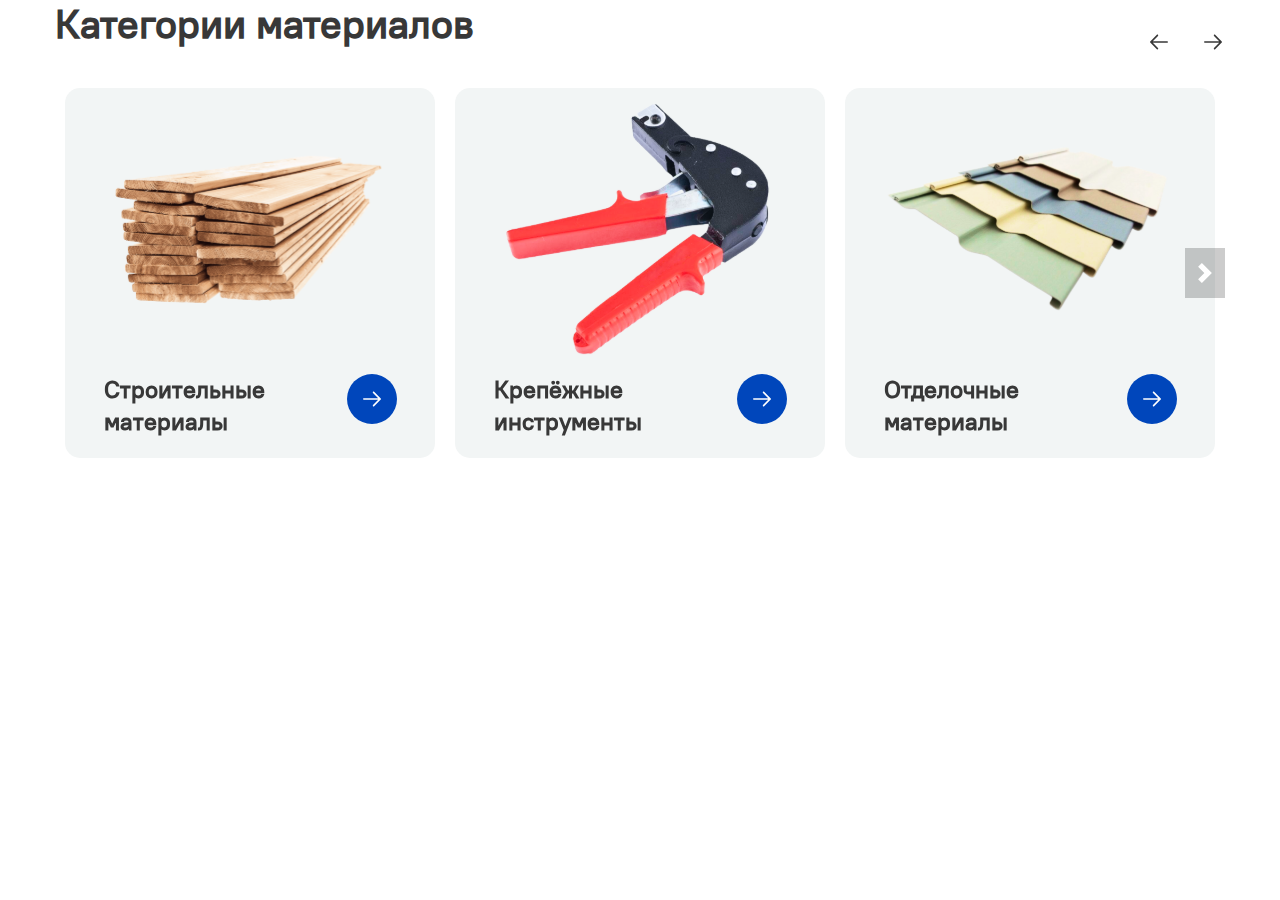
<file: index.html>
<!doctype html>
<html lang="ru">

<head>
    <meta charset="utf-8">
    <meta name="viewport" content="width=device-width, initial-scale=1">
    <title>ItcSlider - Example 02</title>
    <link href="itc-slider.css" rel="stylesheet">
    <script src="itc-slider.js" defer></script>
    <link rel="stylesheet" href="style.css">
    <link rel="stylesheet" href="style_2.css">
</head>

<body>
    <div class="container">
        <div class="first_block_materials">
            <div class="main_category_text">
                Категории материалов
            </div>
            <div class="arrows">
                <div class="left_arrow">
                    <img src="./Img/Arrow_Left.svg" alt="">
                </div>
                <div class="right_arrow">
                    <img src="./Img/Arrow__Right.svg" alt="">
                </div>
            </div>
        </div>
        <div class="itc-slider" data-slider="itc-slider" data-loop="false" data-autoplay="false">
            <div class="itc-slider-wrapper">
                <div class="itc-slider-items">
                    <div class="itc-slider-item">
                        <div>
                            <div class="main_block ">
                                <div class="up_block">
                                    <img class="cat_img" src="./Img/materials.svg" alt="materials">
                                </div>
                                <div class="down_block">
                                    <div class="left_block main_block_text">
                                        <div class="cat_text">
                                            Строительные материалы
                                        </div>
                                    </div>
                                    <div class="right_block"></div>
                                </div>
                            </div>
                        </div>
                    </div>
                    <div class="itc-slider-item">
                        <div class="main_block ">
                            <div class="up_block">
                                <img class="cat_img" src="./Img/tools.svg" alt="tools">
                            </div>
                            <div class="down_block">
                                <div class="left_block">
                                    <div class="cat_text">
                                        Крепёжные инструменты
                                    </div>
                                </div>
                                <div class="right_block"></div>
                            </div>
                        </div>
                    </div>
                    <div class="itc-slider-item">
                        <div class="main_block ">
                            <div class="up_block">
                                <img class="cat_img" src="./Img/finish.svg" alt="finish">
                            </div>
                            <div class="down_block">
                                <div class="left_block main_block_text">
                                    <div class="cat_text">
                                        Отделочные материалы
                                    </div>
                                </div>
                                <div class="right_block"></div>
                            </div>
                        </div>
                    </div>
                    <div class="itc-slider-item">
                        <div class="main_block ">
                            <div class="up_block">
                                <img class="cat_img" src="./Img/materials.svg" alt="materials">
                            </div>
                            <div class="down_block">
                                <div class="left_block">
                                    <div class="cat_text">
                                        Строительные материалы
                                    </div>
                                </div>
                                <div class="right_block"></div>
                            </div>
                        </div>
                    </div>
                    <div class="itc-slider-item">
                        <div class="main_block ">
                            <div class="up_block">
                                <img class="cat_img" src="./Img/tools.svg" alt="tools">
                            </div>
                            <div class="down_block">
                                <div class="left_block main_block_text">
                                    <div class="cat_text">
                                        Крепёжные инструменты
                                    </div>
                                </div>
                                <div class="right_block"></div>
                            </div>
                        </div>
                    </div>
                </div>
            </div>
            <button class="itc-slider-btn itc-slider-btn-prev"></button>
            <button class="itc-slider-btn itc-slider-btn-next"></button>
        </div>
    </div>
</body>

</html>
</file>
<file: itc-slider.css>
/**
 * ItcSlider
 * @version 1.0.1
 * @author https://github.com/itchief
 * @copyright Alexander Maltsev 2020 - 2023
 * @license MIT (https://github.com/itchief/ui-components/blob/master/LICENSE)
 * @tutorial https://itchief.ru/javascript/slider
 */

.itc-slider {
  position: relative;
}

.itc-slider-wrapper {
  overflow: hidden;
  background-color: #eee;
}

.itc-slider-items {
  display: flex;
  transition: transform 0.5s ease;
  will-change: transform;
}

.itc-slider-transition-none {
  transition: none;
}

.itc-slider-item {
  flex: 0 0 100%;
  max-width: 100%;
  user-select: none;
  will-change: transform;
}

/* кнопки влево и вправо */
.itc-slider-btn {
  position: absolute;
  top: 50%;
  display: flex;
  justify-content: center;
  align-items: center;
  width: 40px;
  height: 50px;
  color: #fff;
  text-align: center;
  background: rgb(0 0 0 / 20%);
  border: none;
  transform: translateY(-50%);
  cursor: pointer;
}

.itc-slider-btn-hide {
  display: none;
}

.itc-slider-btn-prev {
  left: 0;
}

.itc-slider-btn-next {
  right: 0;
}

.itc-slider-btn:hover,
.itc-slider-btn:focus {
  color: #fff;
  text-decoration: none;
  background: rgb(0 0 0 / 30%);
  outline: 0;
}

.itc-slider-btn::before {
  content: "";
  display: inline-block;
  width: 20px;
  height: 20px;
  background: transparent no-repeat center center;
  background-size: 100% 100%;
}

.itc-slider-btn-prev::before {
  background-image: url("data:image/svg+xml;charset=utf8,%3Csvg xmlns='http://www.w3.org/2000/svg' fill='%23fff' viewBox='0 0 8 8'%3E%3Cpath d='M5.25 0l-4 4 4 4 1.5-1.5-2.5-2.5 2.5-2.5-1.5-1.5z'/%3E%3C/svg%3E");
}

.itc-slider-btn-next::before {
  background-image: url("data:image/svg+xml;charset=utf8,%3Csvg xmlns='http://www.w3.org/2000/svg' fill='%23fff' viewBox='0 0 8 8'%3E%3Cpath d='M2.75 0l-1.5 1.5 2.5 2.5-2.5 2.5 1.5 1.5 4-4-4-4z'/%3E%3C/svg%3E");
}

/* индикаторы */
.itc-slider-indicators {
  position: absolute;
  right: 0;
  bottom: 0;
  left: 0;
  z-index: 15;
  display: flex;
  justify-content: center;
  margin: 0 15%;
  padding-left: 0;
  list-style: none;
}

.itc-slider-indicator {
  flex: 0 1 auto;
  box-sizing: content-box;
  width: 30px;
  height: 5px;
  margin-right: 3px;
  margin-left: 3px;
  text-indent: -999px;
  background-color: rgb(255 255 255 / 50%);
  background-clip: padding-box;
  border-top: 15px solid transparent;
  border-bottom: 15px solid transparent;
  cursor: pointer;
}

.itc-slider-indicator-active {
  background-color: rgb(255 255 255 / 90%);
}
</file>
<file: style.css>
* {
    margin: 0;
    padding: 0;
    text-decoration: none;
}

@font-face {
    font-family: 'PTRootUIWebBold';
    src: url('./fonts/PT-Root-UI/pt-root-ui_bold.woff2') format('woff2'), url('./fonts/PT-Root-UI/pt-root-ui_bold.woff') format('woff');
    font-weight: bold;
    font-style: normal;
}

@font-face {
    font-family: 'PTRootUIWebMedium';
    src: url('./fonts/PT-Root-UI/pt-root-ui_medium.woff2') format('woff2'), url('./fonts/PT-Root-UI/pt-root-ui_medium.woff') format('woff');
    font-weight: medium;
    font-style: normal;
}

@font-face {
    font-family: 'PTRootUIWebRegular';
    src: url('./fonts/PT-Root-UI/pt-root-ui_regular.woff2') format('woff2'), url('./fonts/PT-Root-UI/pt-root-ui_regular.woff') format('woff');
    font-weight: regular;
    font-style: normal;
}

.consult_box {
    width: 570px;
    height: 736px;
    display: flex;
    justify-content: center;
    align-items: center;
    flex-wrap: wrap;
}

.block_1 {
    padding-top: 50px;
    width: 430px;
    height: 144px;
    color: var(--1, #383838);
    font-family: "PTRootUIWebBold";
    font-size: 64px;
    font-style: normal;
    font-weight: 700;
    line-height: 72px;
}

.block_2 {
    text-align: start;
    padding-left: 20px;
    color: var(--7, #0046BB);
    font-family: "PTRootUIWebRegular";
    font-size: 16px;
    font-style: normal;
    font-weight: 400;
    line-height: 24px;
    border-radius: 30px;
    border: 1px solid var(--7, #0046BB);
    background: var(--4, #FFF);
    display: flex;
    justify-content: center;
    align-items: center;
    width: 410px;
    height: 54px;
}

.block_3 {
    text-align: start;
    padding-left: 20px;
    width: 410px;
    height: 54px;
    color: var(--7, #0046BB);
    font-family: "PTRootUIWebRegular";
    font-size: 16px;
    font-style: normal;
    font-weight: 400;
    line-height: 24px;
    border-radius: 30px;
    border: 1px solid var(--7, #0046BB);
    background: var(--4, #FFF);
    display: flex;
    justify-content: center;
    align-items: center;
    margin-top: 20px;
}

.block_4 {
    padding-left: 20px;
    width: 430px;
    height: 150px;
    border-radius: 30px;
    color: var(--7, #0046BB);
    font-family: "PTRootUIWebRegular";
    font-size: 16px;
    font-style: normal;
    font-weight: 400;
    line-height: 24px;
    border: 1px solid var(--7, #0046BB);
    background: var(--4, #FFF);
    display: flex;
    justify-content: center;
    align-items: center;
    margin-top: 20px;
}

.block_5 {
    width: 430px;
    height: 54px;
    border-radius: 30px;
    font-family: "PTRootUIWebRegular";
    background: var(--7, #0046BB);
    display: flex;
    justify-content: center;
    align-items: center;
    margin-top: 20px;
}

.block_6 {
    width: 430px;
    height: 40px;
    color: var(--1, #383838);
    font-family: "PTRootUIWebRegular";
    font-size: 14px;
    font-style: normal;
    font-weight: 400;
    line-height: 20px;
}

.block_6_ {
    color: var(--1, #383838);
    font-family: "PTRootUIWebRegular";
    font-size: 14px;
    font-style: normal;
    font-weight: 400;
    line-height: 20px;
    text-decoration-line: underline;
}

.txt_decor_5 {
    color: var(--4, #FFF);
    font-family: "PTRootUIWebRegular";
    font-size: 16px;
    font-style: normal;
    font-weight: 500;
    line-height: 24px;
}

.center {
    padding-left: calc(50% - 960px);
    padding-right: calc(50% - 960px);
}

.body {
    background-color: #FFF;
}

.input {
    text-align: center;
    color: var(--7, #0046BB);
    font-family: "PTRootUIWebRegular";
    font-size: 16px;
    font-style: normal;
    font-weight: 400;
    line-height: 24px;
}

.head {
    display: flex;
    justify-content: center;
    align-items: center;
    width: 1920px;
}

.head_block {
    width: 682px;
    height: 80px;
    display: flex;
    justify-content: center;
    align-items: center;
    flex-wrap: wrap;
}

.main__block {
    display: flex;
    justify-content: space-between;
    align-items: center;
    width: 1170px;
}

.text__header {
    color: var(--1, #383838);
    font-family: 'PTRootUIWebBold';
    font-size: 16px;
    font-style: normal;
    font-weight: 700;
    line-height: 24px;
}

.info {
    display: flex;
    justify-content: space-between;
    width: 682px;
}

.info_data {
    display: flex;
    justify-content: space-between;
    width: 400px;
}

.mail_img {
    background-image: url('./Img/Message.svg'), url('./Img/Main_menu_elips.svg');
    background-repeat: no-repeat;
    background-size: auto;
    background-position: center;
    width: 22px;
    height: 22px;
}

.number_img {
    background-image: url('./Img/Call.svg'), url('./Img/Main_menu_elips.svg');
    background-repeat: no-repeat;
    background-size: auto;
    background-position: center;
    width: 22px;
    height: 22px;
}

.mail {
    width: 150px;
    display: flex;
    gap: 15px;
}

.number {
    width: 200px;
    display: flex;
    gap: 15px;
}

.head_menu {
    width: 682px;
    display: flex;
    justify-content: space-between;
}

a:hover {
    color: rgb(247, 6, 6);
}

a {
    color: var(--1, #383838);
    font-family: "PTRootUIWebBold";
    font-size: 16px;
    font-style: normal;
    font-weight: 500;
    line-height: 24px;
}

.split_line {
    background: var(--8, #E6EDF8);
    width: 682px;
    height: 1px;
    flex-shrink: 0;
}

.call_button {
    border-radius: 30px;
    background: var(--7, #0046BB);
}

.call_but_text {
    color: var(--4, #FFF);
    font-family: "PTRootUIWebBold";
    font-size: 16px;
    font-style: normal;
    font-weight: 500;
    line-height: 24px;
    display: inline-flex;
    padding: 15px 35px;
    align-items: flex-start;
    gap: 10px;
}

.banner__block {
    width: 1920px;
    height: 600px;
    background: url('./Img/home_1.svg'), url('./Img/sky.svg');
    background-repeat: no-repeat;
    background-size: cover;
    background-position: top;
    margin-bottom: 60px;
}

.banner__blocks {
    padding: 101px 1008px 0px 458px;
}

.block_h1 {
    color: var(--4, #FFF);
    font-family: "PTRootUIWebRegular";
    font-size: 64px;
    font-style: normal;
    font-weight: 700;
    line-height: 72px;
}

.block_h2 {
    padding: 20px 0 40px 0;
    color: var(--4, #FFF);
    font-family: "PTRootUIWebRegular";
    font-size: 20px;
    font-style: normal;
    font-weight: 400;
    line-height: 28px;
}

.block_button {
    width: 259px;
    height: 54px;
}

.first_txt_block {
    padding: 60px 90px 40px 90px;
}

.txt_in_window {
    color: var(--1, #383838);
    font-family: "PTRootUIWebRegular";
    font-size: 16px;
    font-style: normal;
    font-weight: 700;
    line-height: 24px;
    /* 150% */
    padding: 0 90px 60px 90px;
}

.txt_decor_in_window {
    color: var(--1, #383838);
    /* Основной текст */
    font-family: "PTRootUIWebRegular";
    font-size: 16px;
    font-style: normal;
    font-weight: 400;
    line-height: 24px;
}

.decor_2_on_window {
    color: var(--1, #383838);
    font-family: "PTRootUIWebBold";
    font-size: 16px;
    font-style: normal;
    font-weight: 500;
    line-height: 24px;
}


/* Кнопка для открытия */

.css-modal-open {
    display: inline-flex;
    padding: 15px 35px;
    align-items: flex-start;
    color: var(--7, #0046BB);
    font-family: "PTRootUIWebBold";
    font-size: 16px;
    font-style: normal;
    font-weight: 500;
    line-height: 24px;
    cursor: pointer;
}

.css-modal-open:hover,
.css-modal-open:active,
.css-modal-open:focus {
    color: #46ac5f;
}

.css-modal-open:hover:before,
.css-modal-open:active:before,
.css-modal-open:focus:before {
    transform: translateX(0);
}


/* Контейнер, который затемняет страницу */

.css-modal-target {
    display: none;
}

.css-modal-target:target {
    display: flex;
    align-items: center;
    justify-content: center;
    z-index: 4;
    position: fixed;
    left: 0;
    top: 0;
    width: 100%;
    height: 100%;
    animation: bg 0.5s ease;
    background: rgba(39, 39, 39, 0.5);
}


/* Модальное окно */

.css-modal-target .cmt {
    font-family: "PTRootUIWebBold";
    z-index: 8;
    max-width: 1170px;
    max-height: 100%;
    transition: 0.5s;
    border-radius: 12px;
    background: #FFF;
    box-shadow: 0 4px 12px rgba(0, 0, 0, 0.2), 0 16px 20px rgba(0, 0, 0, 0.2);
    text-align: start;
    overflow: auto;
    animation: scale 0.5s ease;
}


/* Кнопка с крестиком закрывающая окно */

.css-modal-close {
    position: relative;
    display: block;
}

.css-modal-close:after {
    content: "";
    width: 20px;
    height: 20px;
    position: fixed;
    z-index: 10;
    top: 20px;
    right: 100px;
    box-shadow: 0 4px 12px rgba(0, 0, 0, 0.2), 0 16px 20px rgba(0, 0, 0, 0.2);
    background-image: url("./Img/close_1.svg");
    background-color: #FFF;
    background-size: cover;
    animation: move 0.5s ease;
}

.css-modal-close:before {
    left: 0;
    top: 0;
    width: 100%;
    height: 100%;
    position: fixed;
    content: "";
    cursor: default;
}


/* Анимации */

@keyframes scale {
    0% {
        transform: scale(0);
    }

    100% {
        transform: scale(1);
    }
}

@keyframes move {
    0% {
        right: -80px;
    }

    100% {
        right: 20px;
    }
}

@keyframes bg {
    0% {
        background: rgba(51, 122, 183, 0);
    }

    100% {
        background: rgba(39, 39, 39, 0.5);
    }
}


/* Кнопка для открытия */

.consult_modal-open {
    display: flex;
    padding: 15px 30px;
    align-items: center;
    justify-content: center;
    color: var(--7, #0046BB);
    font-family: "PTRootUIWebBold";
    font-size: 16px;
    font-style: normal;
    font-weight: 500;
    line-height: 24px;
    cursor: pointer;
}

.consult_modal-open:hover,
.consult_modal-open:active,
.consult_modal-open:focus {
    color: #0a0a0a;
}

.consult_modal-open:hover:before,
.consult_modal-open:active:before,
.consult_modal-open:focus:before {
    transform: translateX(0);
}


/* Контейнер, который затемняет страницу */

.consult_modal-target {
    display: none;
}

.consult_modal-target:target {
    display: flex;
    align-items: center;
    justify-content: center;
    z-index: 4;
    position: fixed;
    left: 0;
    top: 0;
    width: 100%;
    height: 100%;
    animation: bg 0.5s ease;
    background: rgba(39, 39, 39, 0.5);
}


/* Модальное окно консультации*/

.consult_modal-target .consult_cmt {
    font-family: "PTRootUIWebBold";
    z-index: 8;
    max-width: 1170px;
    max-height: 100%;
    transition: 0.5s;
    border-radius: 12px;
    background: #FFF;
    box-shadow: 0 4px 12px rgba(0, 0, 0, 0.2), 0 16px 20px rgba(0, 0, 0, 0.2);
    text-align: start;
    overflow: auto;
    animation: scale 0.5s ease;
}


/* Кнопка с крестиком закрывающая окно */

.consult_modal-close {
    position: relative;
    display: block;
}

.consult_modal-close:after {
    content: "";
    width: 20px;
    height: 20px;
    position: fixed;
    z-index: 10;
    top: 20px;
    right: 100px;
    box-shadow: 0 4px 12px rgba(0, 0, 0, 0.2), 0 16px 20px rgba(0, 0, 0, 0.2);
    background-image: url("./Img/close_1.svg");
    background-color: #FFF;
    background-size: cover;
    animation: move 0.5s ease;
}

.consult_modal-close:before {
    left: 0;
    top: 0;
    width: 100%;
    height: 100%;
    position: fixed;
    content: "";
    cursor: default;
}

.banner_button_style {
    border-radius: 30px;
    background: var(--4, #FFF);
}

.body_block {
    width: 1920px;
    height: 100%;
    display: flex;
    justify-content: center;
    align-items: center;
    flex-wrap: wrap;
}

.materials_block {
    width: 1170px;
}

.arrows {
    display: flex;
    justify-content: center;
    align-items: center;
    gap: 30px;
}

.main_category_text {
    display: flex;
    justify-content: start;
    align-items: center;
    padding-bottom: 40px;
    color: var(--1, #383838);
    font-family: "PTRootUIWebMedium";
    font-size: 40px;
    font-style: normal;
    font-weight: 700;
    line-height: 48px;
}

.categories_block:hover {
    background: var(--7, #0046BB);
}

.categories_block:hover .cat_text {
    color: var(--4, #FFF);
    font-family: "PTRootUIWebMedium";
    font-size: 24px;
    font-style: normal;
    font-weight: 700;
    line-height: 32px;
}

.categories_block:hover .round_button {
    background-image: url('./Img/Blue_arrow.svg'), url('./Img/white_elips.svg');
    background-repeat: no-repeat;
    background-size: auto;
    background-position: center;
    width: 50px;
    height: 50px;
}

.cat_text {
    color: var(--1, #383838);
    font-family: "PTRootUIWebMedium";
    font-size: 24px;
    font-style: normal;
    font-weight: 700;
    line-height: 32px;
    width: 166px;
    height: 64px;
}

.block_form_main {
    margin-top: 80px;
    height: 442px;
    width: 1170px;
    background-image: linear-gradient(90deg, rgba(56, 56, 56, 0.90) 0%, rgba(56, 56, 56, 0.00) 100%), url('./Img/city.svg');
    border-radius: 15px;
}

.form_blocks {
    width: 492px;
    height: auto;
    padding: 55px 0px 0px 80px;
}

.h1_form {
    width: 492px;
    height: 96px;
    color: var(--4, #FFF);
    font-family: "PTRootUIWebBold";
    font-size: 40px;
    font-style: normal;
    font-weight: 700;
    line-height: 48px;
}

.h2_form {
    padding-top: 10px;
    width: 495px;
    height: 48px;
    color: var(--4, #FFF);
    font-family: "PTRootUIWebBold";
    font-size: 16px;
    font-style: normal;
    font-weight: 500;
    line-height: 24px;
}

.form_buttons_style {
    width: 230px;
    height: 54px;
    border-radius: 30px;
    background: var(--4, #FFF);
}

.but_text_style {
    color: var(--7, #0046BB);
    font-family: "PTRootUIWebMedium";
    font-size: 16px;
    font-style: normal;
    font-weight: 400;
    line-height: 24px;
    padding-left: 20px;
}

.form_buttons {
    width: 492px;
    display: flex;
    align-items: end;
    justify-content: end;
    gap: 30px;
    padding-top: 40px;
}

.third_block {
    width: 492px;
    padding: 37px 0px 0px 0;
    display: flex;
    justify-content: end;
    align-items: center;
    gap: 48px;
}

.personal_text {
    width: 294px;
    color: var(--4, #FFF);
    font-family: "PTRootUIWebMedium";
    font-size: 14px;
    font-style: normal;
    font-weight: 400;
    line-height: 20px;
}

.half_text_1 {
    color: var(--4, #FFF);
    font-family: "PTRootUIWebMedium";
    font-size: 14px;
    font-style: normal;
    font-weight: 400;
    line-height: 20px;
    text-decoration-line: underline;
}

.send_butt {
    border-radius: 30px;
    background: var(--7, #0046BB);
    display: inline-flex;
    padding: 15px 35px;
    align-items: flex-start;
    gap: 10px;
}

.text_on_send_button {
    color: var(--4, #FFF);
    font-family: "PTRootUIWebMedium";
    font-size: 16px;
    font-style: normal;
    font-weight: 500;
    line-height: 24px;
    /* 150% */
}

.block_about {
    margin-top: 80px;
    width: 1170px;
    height: auto;
}

.orion_txt {
    color: var(--1, #383838);
    font-family: "PTRootUIWebMedium";
    font-size: 40px;
    font-style: normal;
    font-weight: 700;
    line-height: 48px;
    width: 1042px;
    height: 96px;
}

.orion {
    color: var(--1, #383838);
    font-family: "PTRootUIWebMedium";
    font-size: 40px;
    font-style: normal;
    font-weight: 700;
    line-height: 48px;
    text-transform: uppercase;
}

.about_under {
    display: flex;
    justify-content: center;
    gap: 30px;
    padding-top: 40px;
}

.left_about {
    display: flex;
    flex-wrap: wrap;
    gap: 30px;
    margin-left: 35px;
}

.mission {
    width: 385px;
    height: 183px;
    border-radius: 15px;
    background: var(--9, #F2F6FC);
}

.round_star {
    background-image: url('./Img/star.svg'), url('./Img/Ellipse_30.svg');
    background-repeat: no-repeat;
    position: absolute;
    background-size: auto;
    background-position: center;
    top: 2030px;
    left: 370px;
    width: 80px;
    height: 80px;
}

.round_v {
    background-image: url('./Img/check-.svg'), url('./Img/Ellipse_30.svg');
    background-repeat: no-repeat;
    background-size: auto;
    position: absolute;
    background-position: center;
    top: 2255px;
    left: 370px;
    width: 80px;
    height: 80px;
}

.h1_mission {
    color: var(--1, #383838);
    font-family: "PTRootUIWebMedium";
    font-size: 24px;
    font-style: normal;
    font-weight: 700;
    line-height: 32px;
    padding: 25px 236px 5px 65px;
}

.p_mission {
    padding: 0 30px 25px 65px;
    color: var(--1, #383838);
    font-family: "PTRootUIWebMedium";
    font-size: 16px;
    font-style: normal;
    font-weight: 500;
    line-height: 24px;
}

.result {
    width: 385px;
    height: 183px;
    border-radius: 15px;
    background: var(--9, #F2F6FC);
}

.about_txt {
    width: 700px;
    height: 420px;
    color: var(--1, #383838);
    font-family: "PTRootUIWebMedium";
    font-size: 16px;
    font-style: normal;
    font-weight: 400;
    line-height: 24px;
}

.txt_0 {
    display: flex;
    padding-top: 15px;
    gap: 10px;
}

.txt_0_1 {
    padding-top: 15px;
}

.orion_2 {
    color: var(--1, #383838);
    font-family: "PTRootUIWebMedium";
    font-size: 16px;
    font-style: normal;
    font-weight: 400;
    line-height: 24px;
    text-transform: uppercase;
}

.house {
    margin-top: 80px;
    margin-bottom: 100px;
    width: 1920px;
    height: 643px;
    background-image: url('./Img/hous.svg');
    background-repeat: no-repeat;
    background-size: cover;
    background-position: center;
}

.house_content {
    width: 1170px;
    height: auto;
    padding: 60px 0 0 375px;
}

.main_house_content {
    color: var(--4, #FFF);
    font-family: "PTRootUIWebBold";
    font-size: 40px;
    font-style: normal;
    font-weight: 700;
    line-height: 48px;
}

.house_txt {
    padding: 5px 0 60px 0;
    color: var(--4, #FFF);
    font-family: "PTRootUIWebRegular";
    font-size: 16px;
    font-style: normal;
    font-weight: 400;
    line-height: 24px;
}

.windows_up {
    width: 1170px;
    padding-bottom: 30px;
    display: grid;
    grid-template-columns: 340px 340px 340px;
    column-gap: 60px;
    row-gap: 30px;
    justify-content: end;
}

.windows_down {
    width: 1170px;
    display: grid;
    grid-template-columns: 340px 340px 340px;
    column-gap: 60px;
    justify-content: end;
}

.window {
    width: 340px;
    height: 108px;
    border-radius: 15px;
    background: var(--2, #859FBA);
    display: flex;
    justify-content: center;
    align-items: center;
}

.secure_round {
    background-image: url('./Img/secure.svg'), url('./Img/Ellipse_31.svg');
    background-repeat: no-repeat;
    background-size: auto;
    position: absolute;
    background-position: center;
    width: 60px;
    height: 60px;
    top: 2700px;
    left: 375px;
}

.star_round {
    background-image: url('./Img/star.svg'), url('./Img/Ellipse_31.svg');
    background-repeat: no-repeat;
    background-size: auto;
    position: absolute;
    background-position: center;
    width: 60px;
    height: 60px;
    top: 2700px;
    left: 775px;
}

.watch_round {
    background-image: url('./Img/watch.svg'), url('./Img/Ellipse_31.svg');
    background-repeat: no-repeat;
    background-size: auto;
    position: absolute;
    background-position: center;
    width: 60px;
    height: 60px;
    top: 2700px;
    left: 1175px;
}

.block_round {
    background-image: url('./Img/crop-svgrepo.svg'), url('./Img/Ellipse_31.svg');
    background-repeat: no-repeat;
    background-size: auto;
    position: absolute;
    background-position: center;
    width: 60px;
    height: 60px;
    top: 2835px;
    left: 775px;
}

.hand_round {
    background-image: url('./Img/hand-money-cash.svg'), url('./Img/Ellipse_31.svg');
    background-repeat: no-repeat;
    background-size: auto;
    position: absolute;
    background-position: center;
    width: 60px;
    height: 60px;
    top: 2835px;
    left: 375px;
}

.talk_round {
    background-image: url('./Img/chat.svg'), url('./Img/Ellipse_31.svg');
    background-repeat: no-repeat;
    background-size: auto;
    position: absolute;
    background-position: center;
    width: 60px;
    height: 60px;
    top: 2835px;
    left: 1175px;
}

.windows_text_1 {
    width: 205px;
    height: 48px;
    display: flex;
    align-items: center;
}

.windows_text_2 {
    width: 205px;
    height: 24px;
}

.wind_txt_style {
    color: var(--1, #383838);
    font-family: "PTRootUIWebRegular";
    font-size: 16px;
    font-style: normal;
    font-weight: 700;
    line-height: 24px;
}

.window:hover {
    background: var(--7, #0046BB);
    color: var(--4, #FFF);
    font-family: "PTRootUIWebRegular";
    font-size: 16px;
    font-style: normal;
    font-weight: 700;
    line-height: 24px;
}

.window:hover .wind_txt_style {
    color: var(--4, #FFF);
    font-family: "PTRootUIWebRegular";
    font-size: 16px;
    font-style: normal;
    font-weight: 700;
    line-height: 24px;
}
</file>
<file: style_2.css>
.main_block_text {
    display: flex;
    justify-content: center;
    align-items: center;
    color: var(--1, #383838);
    font-family: "PTRootUIWebMedium";
    font-size: 40px;
    font-style: normal;
    font-weight: 700;
    line-height: 48px;
}

.first_block_materials {
    display: flex;
    justify-content: space-between;
}

.up_block {
    display: flex;
    justify-content: center;
    align-items: center;
}

.main_block {
    width: 370px;
    height: 370px;
    border-radius: 15px;
    background: var(--5, #F2F5F5);
    cursor: pointer;
}

.down_block {
    display: flex;
    justify-content: space-around;

}

.cat_img {
    display: flex;
    justify-content: center;
    align-items: center;
    width: 286px;
    height: 286px;
}

.right_block {
    background-image: url('./Img/Arrow_Right.svg'), url('./Img/Ellipse_21.svg');
    background-repeat: no-repeat;
    background-size: auto;
    background-position: center;
    width: 50px;
    height: 50px;
}

.main_block:hover {
    background: var(--7, #0046BB);
}

.main_block:hover .cat_text {
    color: var(--4, #FFF);
    font-family: "PTRootUIWebMedium";
    font-size: 24px;
    font-style: normal;
    font-weight: 700;
    line-height: 32px;
}

.main_block:hover .right_block {
    background-image: url('./Img/Blue_arrow.svg'), url('./Img/white_elips.svg');
    background-repeat: no-repeat;
    background-size: auto;
    background-position: center;
    width: 50px;
    height: 50px;
}

*,
*::before,
*::after {
    -webkit-box-sizing: border-box;
    box-sizing: border-box;
}

body {
    margin: 0;
    font-family: -apple-system, BlinkMacSystemFont, 'Segoe UI', Roboto, 'Helvetica Neue', Arial, sans-serif, 'Apple Color Emoji', 'Segoe UI Emoji', 'Segoe UI Symbol';
}

.container {
    max-width: 1170px;
    margin: 0 auto;
    height: auto;
    background-color: #FFF;
}

.itc-slider-item {
    flex: 0 0 33.3333333333%;
    max-width: 33.3333333333%;
    display: flex;
    justify-content: center;
    align-items: center;
    /* color: rgba(255, 255, 255, 0.8); */
    font-size: 7rem;
    background-color: #FFF;
}
</file>
